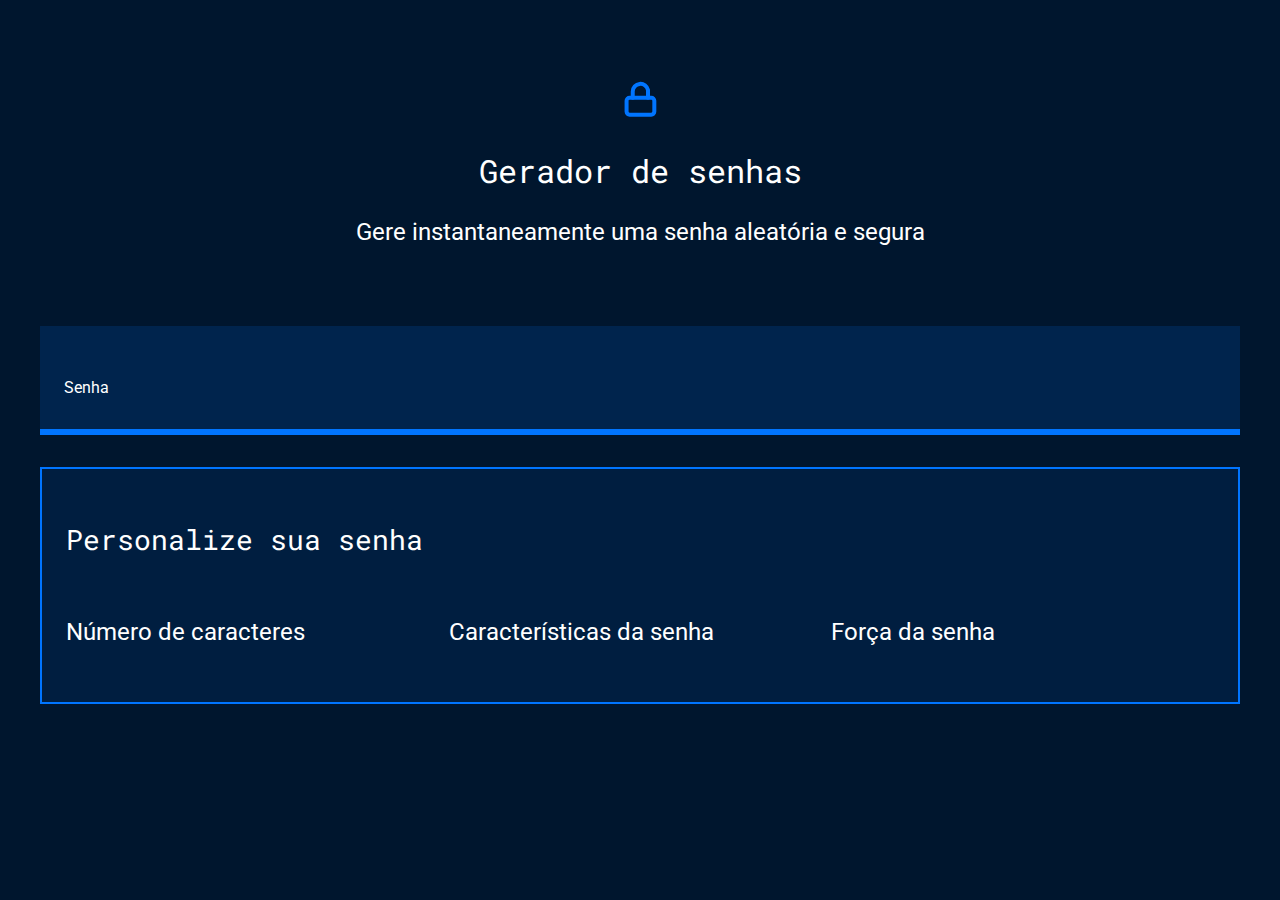
<file: Gerador de senhas/index.html>
<!DOCTYPE html>
<html lang="pt-br">

<head>
    <meta charset="UTF-8">
    <meta name="viewport" content="width=device-width, initial-scale=1.0">
    <title>Gerador de senha</title>
    <link rel="stylesheet" href="style.css">
</head>

<body>
    <section class="conteudo">
        <div class="conteudo-titulo">
            <img src="unlock.svg" alt="cadeado fechado">
            <h2 class="titulo-principal">Gerador de senhas</h2>
            <h3 class="titulo-secundario">Gere instantaneamente uma senha aleatória e segura</h3>
        </div>
        <div class="conteudo-senha">
            <label for="senha">Senha</label>
            <input name="senha" type="text" id="campo-senha">
        </div>
        <div class="parametro">
            <h3 class="parametro-titulo">Personalize sua senha</h3>
            <div class="parametro-coluna__senha">
                <div class="parametro-senha">
                    <h4 class="parametro-senha__titulo">Número de caracteres</h4>
                </div>                
                <div class="parametro-senha">
                    <h4 class="parametro-senha__titulo">Características da senha</h4>
                </div>
                <div class="parametro-senha">
                    <h4 class="parametro-senha__titulo">Força da senha</h4>
                </div>
            </div>
        </div>
    </section>
</body>

</html>
</file>
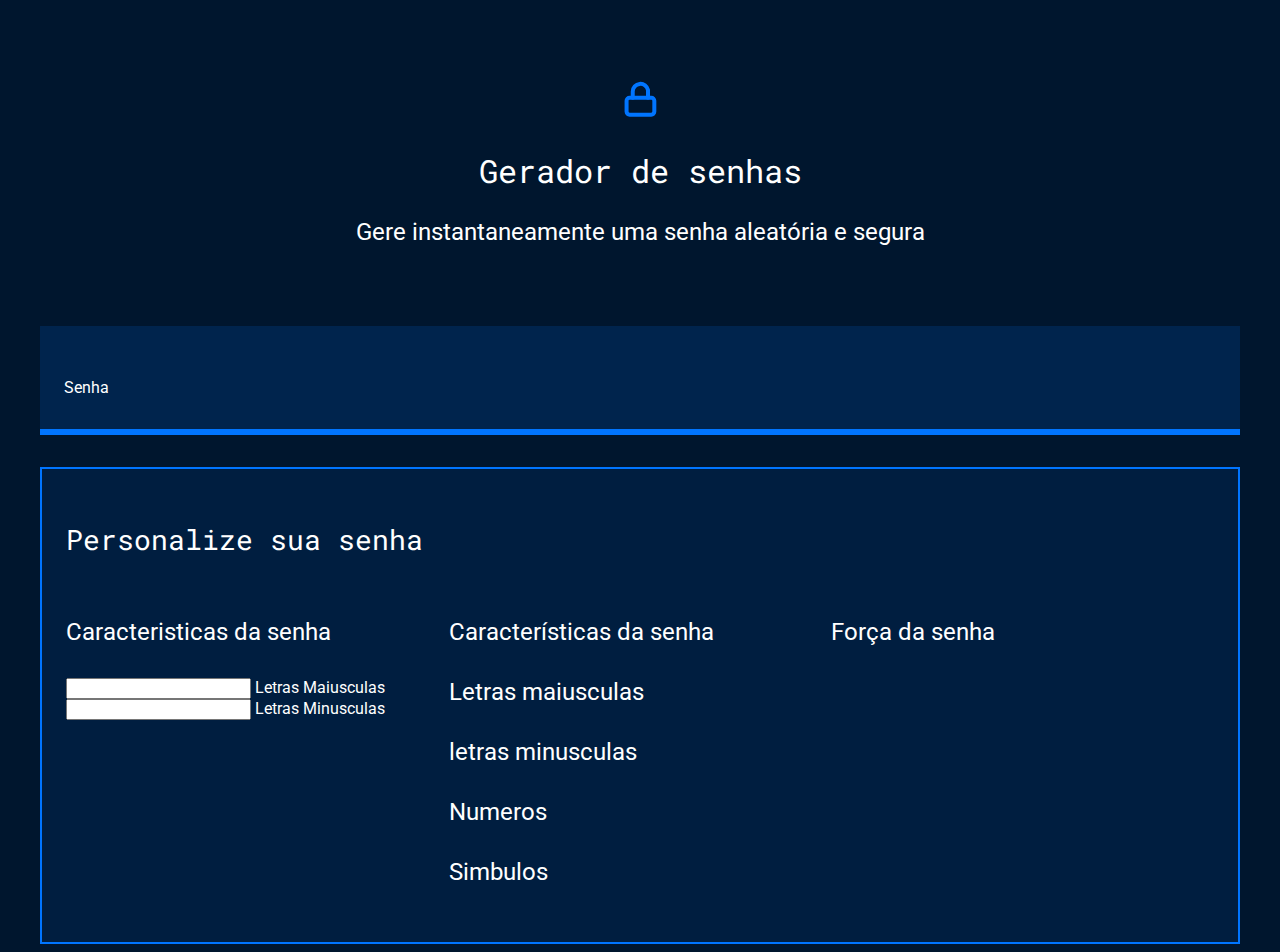
<file: Gerador-Senhas-main/Gerador de senhas/index.html>
<!DOCTYPE html>
<html lang="pt-br">

<head>
    <meta charset="UTF-8">
    <meta name="viewport" content="width=device-width, initial-scale=1.0">
    <title>Gerador de senha</title>
    <link rel="stylesheet" href="style.css">
</head>

<body>
    <section class="conteudo">
        <div class="conteudo-titulo">
            <img src="unlock.svg" alt="cadeado fechado">
            <h2 class="titulo-principal">Gerador de senhas</h2>
            <h3 class="titulo-secundario">Gere instantaneamente uma senha aleatória e segura</h3>
        </div>
        <div class="conteudo-senha">
            <label for="senha">Senha</label>
            <input name="senha" type="text" id="campo-senha">
        </div>
        <div class="parametro">
            <h3 class="parametro-titulo">Personalize sua senha</h3>
            <div class="parametro-coluna__senha">
                <div class="parametro-senha">
                    <h4 class="parametro-senha__titulo">Caracteristicas da senha</h4>
                    <div class="parametro-senha-checkbox">
                        <input type="maiusculo" type="checkbox" class="checkbox" checked>
                        <label for="minusculo">Letras Maiusculas</label>
                    </div>
                    <div class="parametro-senha-checkbox">
                        <input type="mainusculo" type="checkbox" class="checkbox" checked>
                        <label for="minusculo">Letras Minusculas</label>
                    </div>

                </div>                
                <div class="parametro-senha">
                    <h4 class="parametro-senha__titulo">Características da senha</h4>
                    <h4 class="parametro-senha__titulo">Letras maiusculas</h4>
                    <h4 class="parametro-senha__titulo">letras minusculas</h4>
                    <h4 class="parametro-senha__titulo">Numeros</h4>
                    <h4 class="parametro-senha__titulo">Simbulos</h4>
                </div>
                <div class="parametro-senha">
                    <h4 class="parametro-senha__titulo">Força da senha</h4>
                </div>
            </div>
        </div>
    </section>
</body>

</html>
</file>
<file: Gerador de senhas/style.css>
@import url('https://fonts.googleapis.com/css2?family=Roboto&family=Roboto+Mono&display=swap');

:root{
    --branco: white;
    --cor-de-fundo: #00162E;
    --fundo-senha: #00244D;
    --fundo-texto: #001E40;
    --borda: #0075FF;
    --roboto: 'Roboto', sans-serif;
    --roboto-mono: 'Roboto Mono', monospace;
}

*{
    font-weight: 400;
}

body{
    color: var(--branco);
    background-color: var(--cor-de-fundo);
    font-family: var(--roboto);
}

.titulo-principal{
    font-family: var(--roboto-mono);
    font-size: 32px;
}

.titulo-secundario{
    font-size: 24px;
}

.conteudo-titulo{
    text-align: center;
    margin-top: 80px;
}

.conteudo-senha{
    margin-top: 80px; 
    background: var(--fundo-senha);
    padding: 24px;
    border-bottom: 6px solid var(--borda);
}

#campo-senha{
    background-color: var(--fundo-senha);
    border: none;
    color: var(--branco);
    font-family: var(--roboto-mono);
    font-size: 40px;
    width: 70%;
}

#campo-senha:focus{
    outline: none;
}

.conteudo{
    max-width: 1200px;
    margin: 0 auto;
}

.parametro{
    background-color: var(--fundo-texto);
    border: 2px solid var(--borda);
    margin-top: 32px;
    padding: 24px;
}

.parametro-titulo{
    font-family: var(--roboto-mono);
    font-size: 28px;
}

.parametro-senha__titulo{
    font-size:24px;
}

.parametro-coluna__senha{
    display: flex;
    flex-direction: column;
    justify-content: center;
}
.parametro-senha{
    width: 50%;
    margin: 0 auto;
}

@media screen and (min-width: 768px) {
    .parametro-coluna__senha{
        flex-direction: row;
    }
}
</file>
<file: Gerador-Senhas-main/Gerador de senhas/style.css>
@import url('https://fonts.googleapis.com/css2?family=Roboto&family=Roboto+Mono&display=swap');

:root{
    --branco: white;
    --cor-de-fundo: #00162E;
    --fundo-senha: #00244D;
    --fundo-texto: #001E40;
    --borda: #0075FF;
    --roboto: 'Roboto', sans-serif;
    --roboto-mono: 'Roboto Mono', monospace;
}

*{
    font-weight: 400;
}

body{
    color: var(--branco);
    background-color: var(--cor-de-fundo);
    font-family: var(--roboto);
}

.titulo-principal{
    font-family: var(--roboto-mono);
    font-size: 32px;
}

.titulo-secundario{
    font-size: 24px;
}

.conteudo-titulo{
    text-align: center;
    margin-top: 80px;
}

.conteudo-senha{
    margin-top: 80px; 
    background: var(--fundo-senha);
    padding: 24px;
    border-bottom: 6px solid var(--borda);
}

#campo-senha{
    background-color: var(--fundo-senha);
    border: none;
    color: var(--branco);
    font-family: var(--roboto-mono);
    font-size: 40px;
    width: 70%;
}

#campo-senha:focus{
    outline: none;
}

.conteudo{
    max-width: 1200px;
    margin: 0 auto;
}

.parametro{
    background-color: var(--fundo-texto);
    border: 2px solid var(--borda);
    margin-top: 32px;
    padding: 24px;
}

.parametro-titulo{
    font-family: var(--roboto-mono);
    font-size: 28px;
}

.parametro-senha__titulo{
    font-size:24px;
}

.parametro-coluna__senha{
    display: flex;
    flex-direction: column;
    justify-content: center;
}
.parametro-senha{
    width: 60%;
    margin: 0 auto;
}

.parametro-coluna__botao{
    background-color: var(--fundo-texto);
    color: var(--branco);
    border: 2px solid var(--borda);
    padding: 24px;
    font-size: 24px;
    cursor: pointer;
}

.parametro-coluna__texto{
    padding: 24px;
    border-top: 2px solid var(--borda);
    border-bottom: 2px solid var(--borda);
    margin: 0;
    font-size: 24px;
}

@media screen and (min-width: 768px) {
    .parametro-coluna__senha{
        flex-direction: row;
    }
}
</file>
